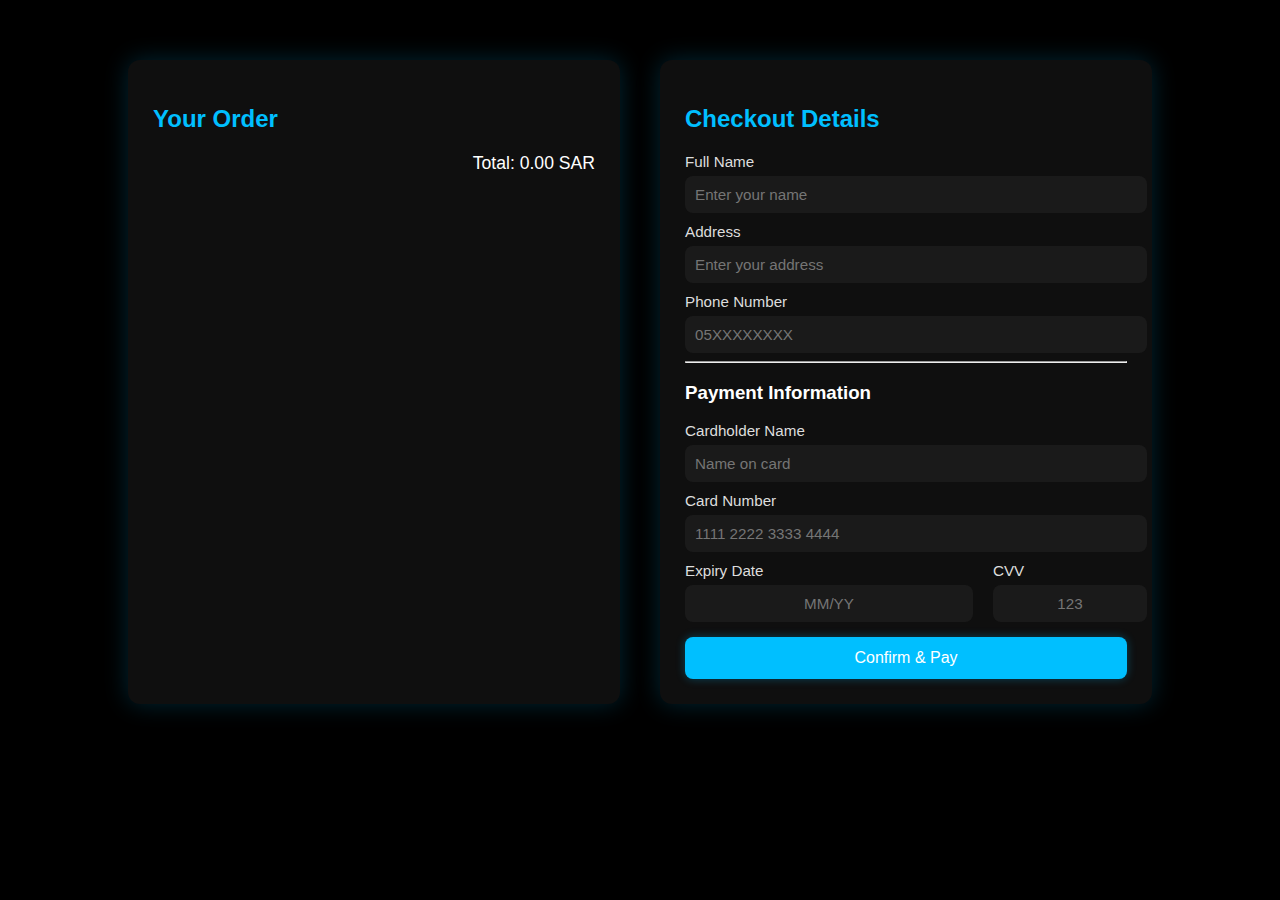
<file: docs/checkout.html>
<!DOCTYPE html>
<html lang="en">

<head>
    <meta charset="UTF-8">
    <meta name="viewport" content="width=device-width, initial-scale=1.0">
    <title>TechNest | Checkout</title>
    <link rel="stylesheet" href="assets/css/checkout.css">
</head>

<body>
    <div class="checkout-container">

        <!-- 🛍️ Cart Summary -->
        <div class="cart-summary">
            <h2>Your Order</h2>
            <div class="cart-items" id="cartItems"></div>
            <div class="cart-total">
                <p>Total: <span id="totalPrice">0.00</span> SAR</p>
            </div>
        </div>

        <!-- 💳 Checkout Form -->
        <div class="user-info">
            <h2>Checkout Details</h2>
            <form id="checkoutForm">
                <label>Full Name</label>
                <input type="text" id="name" required placeholder="Enter your name">

                <label>Address</label>
                <input type="text" id="address" required placeholder="Enter your address">

                <label>Phone Number</label>
                <input type="text" id="phone" required placeholder="05XXXXXXXX">

                <hr>

                <h3>Payment Information</h3>
                <label>Cardholder Name</label>
                <input type="text" id="cardName" required placeholder="Name on card">

                <label>Card Number</label>
                <input type="text" id="cardNumber" required maxlength="16" placeholder="1111 2222 3333 4444">
                <div class="card-inline">
                    <div class="expiry">
                        <label for="expDate">Expiry Date</label>
                        <input type="text" id="expDate" placeholder="MM/YY" maxlength="5" required>
                    </div>
                    <div class="cvv">
                        <label for="cvv">CVV</label>
                        <input type="text" id="cvv" placeholder="123" maxlength="3" required>
                    </div>
                </div>



                <button type="submit" class="checkout-btn">Confirm & Pay</button>
            </form>
        </div>
    </div>

    <!-- ✅ Popup -->
    <div id="successPopup" class="custom-popup hidden">
        <div class="popup-box">
            <span class="popup-icon">✅</span>
            <h3>Payment Successful!</h3>
            <p>Thank you for shopping with <strong>TechNest</strong> 💙</p>
        </div>
    </div>

    <script src="assets/js/checkout.js"></script>
</body>

</html>
</file>
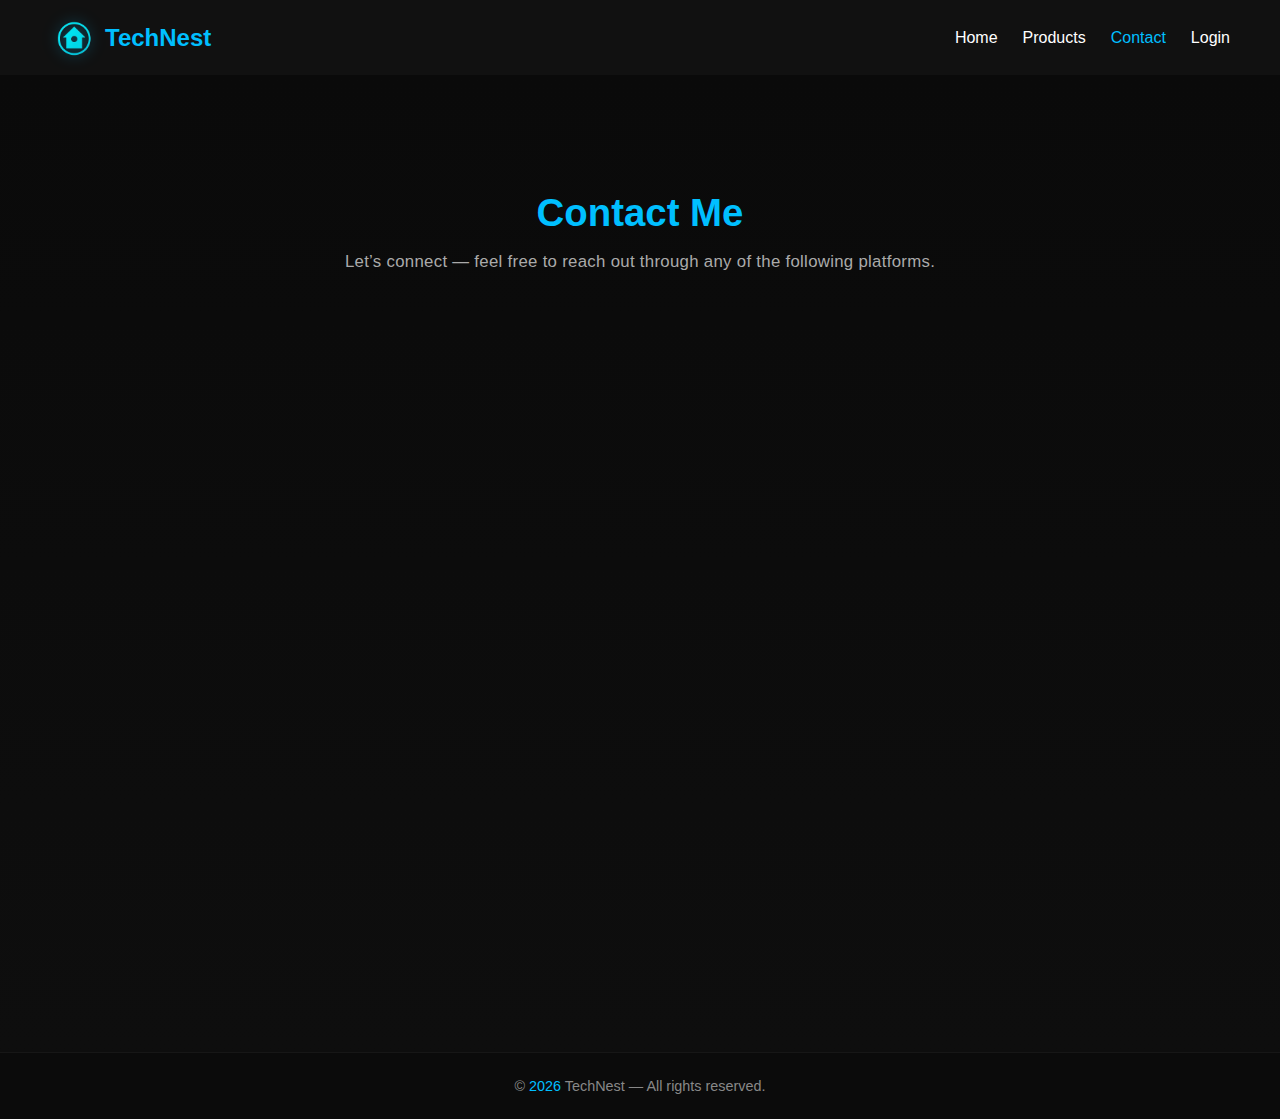
<file: docs/contact.html>
<!DOCTYPE html>
<html lang="en">
<head>
  <meta charset="UTF-8" />
  <meta name="viewport" content="width=device-width, initial-scale=1.0" />
  <title>Contact | TechNest</title>
  <link rel="stylesheet" href="assets/css/contact.css" />
  <link
    rel="stylesheet"
    href="https://cdnjs.cloudflare.com/ajax/libs/font-awesome/6.5.0/css/all.min.css"
  />
</head>
<body>
  <header>
    <nav class="navbar">
      <div class="logo">
        <img src="assets/images/logo.png" alt="TechNest Logo" />
        <span>TechNest</span>
      </div>
      <ul class="nav-links">
        <li><a href="index.html">Home</a></li>
        <li><a href="index.html#products">Products</a></li>
        <li><a href="contact.html" class="active">Contact</a></li>
        <li><a href="login.html">Login</a></li>
      </ul>
    </nav>
  </header>

  <section class="contact-section">
    <h1>Contact Me</h1>
    <p class="subtitle">
      Let’s connect — feel free to reach out through any of the following platforms.
    </p>

    <div class="contact-container">
      <div class="contact-card">
        <i class="fa-brands fa-github"></i>
        <h3>GitHub</h3>
        <a href="https://github.com/SaraAljuraybah" target="_blank">@SaraAljuraybah</a>
      </div>

      <div class="contact-card">
        <i class="fa-brands fa-linkedin"></i>
        <h3>LinkedIn</h3>
        <a href="http://linkedin.com/in/sara-aljuraybah-aa746227a" target="_blank">SaraAljuraybah</a>
      </div>

      <div class="contact-card">
        <i class="fa-brands fa-x-twitter"></i>
        <h3>X</h3>
        <a href="https://x.com/TShlwn" target="_blank">@TShlwn</a>
      </div>

      <div class="contact-card">
        <i class="fa-solid fa-envelope"></i>
        <h3>Email</h3>
        <p>Saraaljrebah1@gmail.com</p>
      </div>

      <div class="contact-card">
        <i class="fa-solid fa-phone"></i>
        <h3>Phone</h3>
        <p>+966 55 000 0000</p>
      </div>
    </div>
  </section>

  <footer class="tn-footer">
    <div class="tn-copy">
      © <span id="year"></span> TechNest — All rights reserved.
    </div>
  </footer>

  <script>
    document.getElementById("year").textContent = new Date().getFullYear();
  </script>
</body>
</html>
</file>
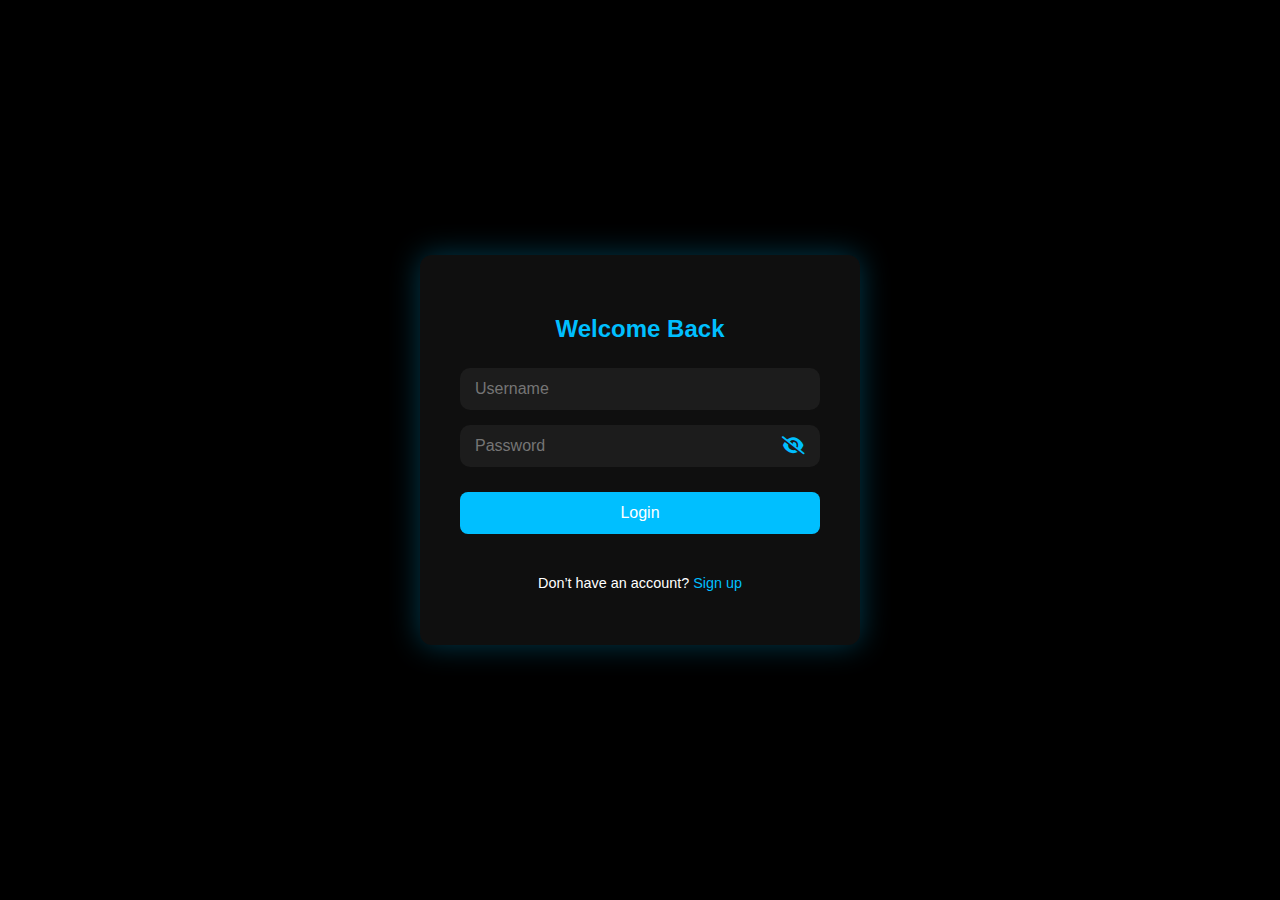
<file: docs/login.html>
<!DOCTYPE html>
<html lang="en">

<head>
    <meta charset="UTF-8" />
    <meta name="viewport" content="width=device-width, initial-scale=1.0" />
    <title>TechNest | Login</title>
    <link rel="stylesheet" href="assets/css/login.css" />
    <link rel="stylesheet" href="https://cdnjs.cloudflare.com/ajax/libs/font-awesome/6.5.0/css/all.min.css">
</head>

<body>
    <div class="login-container">
        <h2>Welcome Back</h2>
        <form id="loginForm">
            <div class="input-wrapper">
                <input type="text" id="username" name="username" placeholder="Username" required />
            </div>

            <div class="input-wrapper">
                <input type="password" id="password" name="password" placeholder="Password" required />
                <span id="togglePassword"><i class="fa-solid fa-eye-slash"></i></span>
            </div>

            <button type="submit">Login</button>
            <p id="errorMessage" class="error-message"></p>
        </form>

        <p>Don’t have an account? <a href="signup.html">Sign up</a></p>
    </div>

    <script src="assets/js/login.js"></script>
</body>

</html>
</file>
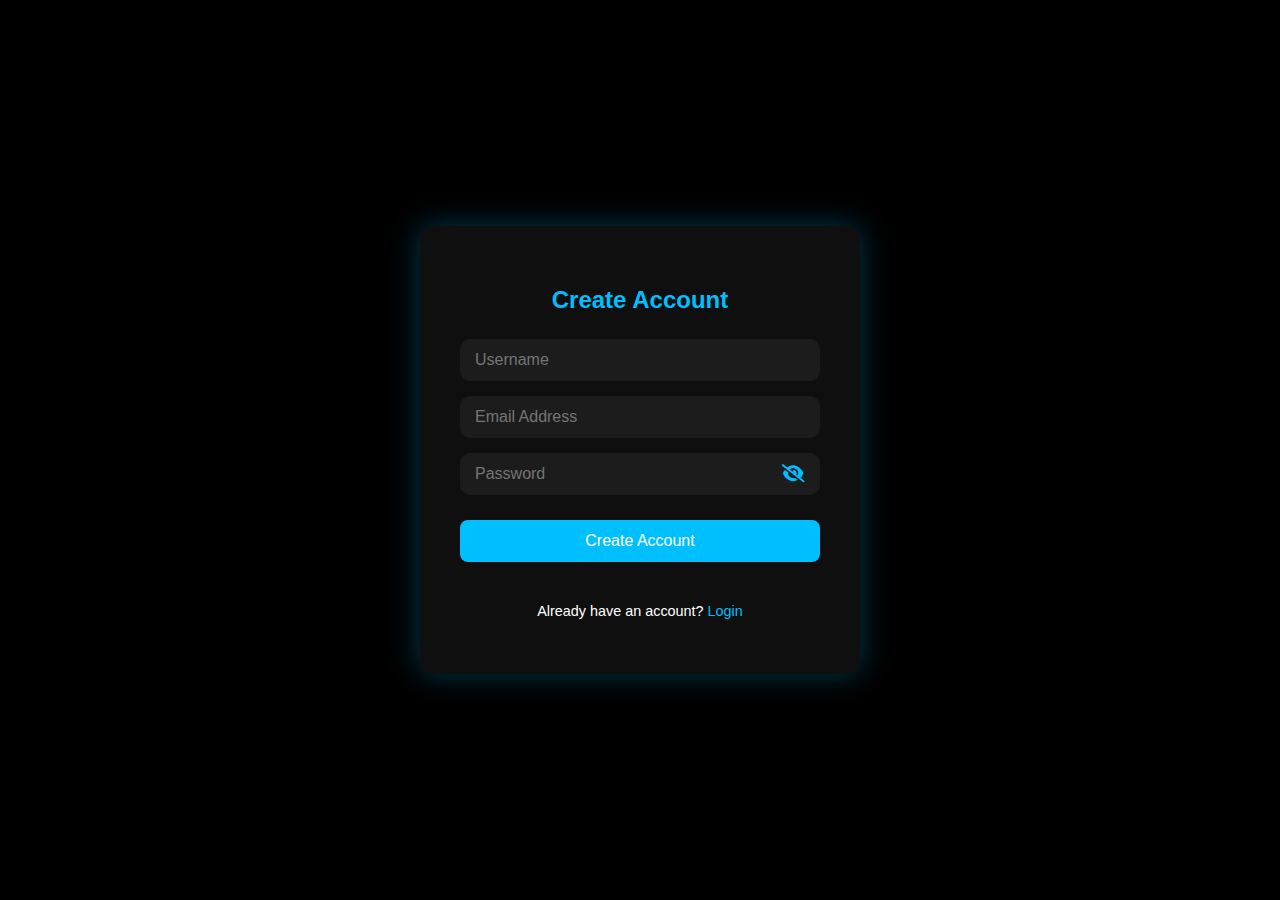
<file: docs/signup.html>
<!DOCTYPE html>
<html lang="en">
<head>
  <meta charset="UTF-8" />
  <meta name="viewport" content="width=device-width, initial-scale=1.0" />
  <title>TechNest | Sign Up</title>
  <link rel="stylesheet" href="assets/css/signup.css" />
  <link rel="stylesheet" href="https://cdnjs.cloudflare.com/ajax/libs/font-awesome/6.5.0/css/all.min.css">
</head>

<body>
  <div class="signup-container">
    <h2>Create Account</h2>

    <!-- ✅ أضفنا method POST للتأكد أنه يرسل بيانات -->
<form id="signupForm" action="http://localhost/technest/backend/signup.php" method="POST">

      <!-- ✅ Username -->
      <div class="input-wrapper">
        <input 
          type="text" 
          id="username" 
          name="username" 
          placeholder="Username" 
          required 
        />
      </div>

      <!-- ✅ Email -->
      <div class="input-wrapper">
        <input 
          type="email" 
          id="email" 
          name="email" 
          placeholder="Email Address" 
          required 
        />
      </div>

      <!-- ✅ Password -->
      <div class="input-wrapper">
        <input 
          type="password" 
          id="password" 
          name="password" 
          placeholder="Password" 
          required 
        />
        <span id="togglePassword">
          <i class="fa-solid fa-eye-slash"></i>
        </span>
      </div>

      <!-- ✅ زر التسجيل -->
      <button type="submit" name="submit">Create Account</button>

      <!-- ✅ رسالة الخطأ -->
      <p id="errorMessage" class="error-message"></p>
    </form>

    <p>Already have an account? <a href="login.html">Login</a></p>
  </div>

  <script src="assets/js/signup.js"></script>
</body>
</html>
</file>
<file: docs/assets/css/checkout.css>
body {
  font-family: 'Poppins', sans-serif;
  background: #000;
  color: #fff;
  margin: 0;
  padding: 0;
  display: flex;
  justify-content: center;
  align-items: flex-start;
  min-height: 100vh;
}

.checkout-container {
  display: flex;
  gap: 40px;
  margin-top: 60px;
  width: 80%;
  max-width: 1100px;
}

.cart-summary,
.user-info {
  flex: 1;
  background: #0f0f0f;
  border-radius: 12px;
  padding: 25px;
  box-shadow: 0 0 25px rgba(0, 191, 255, 0.2);
}

.cart-summary h2,
.user-info h2 {
  color: #00bfff;
  margin-bottom: 20px;
}

.cart-item {
  display: flex;
  align-items: center;
  margin-bottom: 15px;
  border-bottom: 1px solid #222;
  padding-bottom: 10px;
}

.cart-item img {
  width: 70px;
  height: 70px;
  border-radius: 8px;
  margin-right: 15px;
  object-fit: cover;
}

.cart-total {
  font-size: 1.1rem;
  text-align: right;
}

label {
  display: block;
  margin-top: 10px;
  font-size: 0.95rem;
  color: #ddd;
}

input {
  width: 100%;
  padding: 10px;
  margin-top: 6px;
  border-radius: 8px;
  border: none;
  background: #1a1a1a;
  color: #fff;
  font-size: 0.95rem;
}

input:focus {
  outline: 2px solid #00bfff;
}

.checkout-btn {
  width: 100%;
  padding: 12px;
  margin-top: 15px;
  background: #00bfff;
  border: none;
  border-radius: 8px;
  color: #fff;
  font-size: 1rem;
  font-weight: 500;
  cursor: pointer;
  transition: all 0.3s ease;
  box-shadow: 0 0 10px rgba(0, 191, 255, 0.3);
}

.checkout-btn:hover {
  background: #009fdd;
  transform: translateY(-2px);
  box-shadow: 0 0 15px rgba(0, 191, 255, 0.5);
}

/* 🎉 Popup */
.custom-popup {
  position: fixed;
  top: 50%;
  left: 50%;
  transform: translate(-50%, -50%);
  background: rgba(15, 15, 15, 0.95);
  padding: 25px 40px;
  border-radius: 12px;
  box-shadow: 0 0 25px rgba(0, 191, 255, 0.5);
  text-align: center;
  color: #fff;
  z-index: 9999;
  opacity: 0;
  pointer-events: none;
  transition: opacity 0.4s ease;
}

.custom-popup.show {
  opacity: 1;
  pointer-events: auto;
}

.popup-icon {
  font-size: 2rem;
  color: #00bfff;
  display: block;
  margin-bottom: 10px;
}

.popup-box h3 {
  color: #00bfff;
  margin: 0;
}

.hidden {
  display: none;
}
.card-inline {
  display: flex;
  justify-content: space-between;
  align-items: flex-end;
  gap: 40px; /* زيدنا المسافة بينهم */
}

.card-inline .expiry,
.card-inline .cvv {
  display: flex;
  flex-direction: column;
}

.card-inline .expiry {
  flex: 2; /* Expiry أكبر */
}

.card-inline .cvv {
  flex: 1; /* CVV أصغر */
}

.card-inline input {
  width: 100%;
  text-align: center;
}
</file>
<file: docs/assets/css/contact.css>
/* ===== General Page Style ===== */
body {
  margin: 0;
  font-family: 'Poppins', sans-serif;
  background-color: #0a0a0a;
  color: #fff;
}

/* ===== Navbar ===== */
header {
  background-color: #111;
  padding: 15px 50px;
}

.navbar {
  display: flex;
  justify-content: space-between;
  align-items: center;
}

.logo {
  display: flex;
  align-items: center;
  gap: 10px;
  font-size: 1.5rem;
  font-weight: 700;
  color: #00bfff;
}

.logo img {
  width: 45px;
  height: 45px;
  object-fit: contain;
  filter: drop-shadow(0 0 8px rgba(0, 191, 255, 0.4));
}

.nav-links {
  list-style: none;
  display: flex;
  gap: 25px;
  margin: 0;
  padding: 0;
}

.nav-links a {
  color: white;
  text-decoration: none;
  font-weight: 500;
  transition: 0.3s;
}

.nav-links a:hover,
.nav-links .active {
  color: #00bfff;
}

/* ===== Contact Section ===== */
.contact-section {
  text-align: center;
  padding: 90px 20px 100px;
  background: linear-gradient(to bottom, #0a0a0a, #0e0e0e);
}

.contact-section h1 {
  font-size: 2.4rem;
  color: #00bfff;
  margin-bottom: 10px;
}

.contact-section .subtitle {
  color: #aaa;
  font-size: 1.05rem;
  margin-bottom: 60px;
  letter-spacing: 0.3px;
}

/* ===== Contact Cards Layout ===== */
.contact-container {
  display: grid;
  grid-template-columns: repeat(3, 1fr);
  gap: 40px 40px;
  max-width: 1000px;
  margin: 0 auto;
  justify-items: center;
  align-items: start;
}

/* 🎯 أول ثلاث كروت بالصف الأول */
.contact-card:nth-child(1),
.contact-card:nth-child(2),
.contact-card:nth-child(3) {
  grid-row: 1;
}

/* 🎯 Email وPhone في الصف الثاني */
.contact-card:nth-child(4),
.contact-card:nth-child(5) {
  grid-row: 2;
}

/* ✨ Email بالمنتصف */
.contact-card:nth-child(4) {
  grid-column: 2;
}

/* ✨ Phone على يمينها */
.contact-card:nth-child(5) {
  grid-column: 3;
  transform: translateX(-165px);
}

/* ===== Individual Card ===== */
.contact-card {
  background-color: #111;
  border-radius: 16px;
  padding: 35px 20px;
  text-align: center;
  width: 100%;
  max-width: 280px;
  min-height: 220px;
  display: flex;
  flex-direction: column;
  justify-content: center;
  align-items: center;
  box-shadow: 0 0 15px rgba(0, 191, 255, 0.1);
  transition: all 0.3s ease;
}

/* ✅ Hover بدون طيران */
.contact-card:hover {
  transform: scale(1.05);
  box-shadow: 0 0 25px rgba(0, 191, 255, 0.3);
}

/* خاص لـ Phone حتى ما يطيح مكانه */
.contact-card:nth-child(5):hover {
  transform: scale(1.05) translateX(-165px);
}

/* ===== Icon & Text ===== */
.contact-card i {
  font-size: 2.2rem;
  color: #00bfff;
  margin-bottom: 15px;
  transition: transform 0.3s ease;
}

.contact-card:hover i {
  transform: scale(1.15);
}

.contact-card h3 {
  color: #fff;
  font-weight: 600;
  margin-bottom: 6px;
}

.contact-card a,
.contact-card p {
  color: #bbb;
  font-size: 0.95rem;
  text-decoration: none;
  transition: color 0.3s;
}

.contact-card a:hover {
  color: #00bfff;
}

/* ===== Footer ===== */
.tn-footer {
  background-color: #0b0b0b;
  padding: 25px 0;
  text-align: center;
  color: #888;
  font-size: 0.9rem;
  border-top: 1px solid rgba(255, 255, 255, 0.05);
}

.tn-footer span {
  color: #00bfff;
}

/* ===== Animation ===== */
@keyframes fadeUp {
  0% {
    opacity: 0;
    transform: translateY(30px);
  }
  100% {
    opacity: 1;
    transform: translateY(0);
  }
}

.contact-card {
  opacity: 0;
  animation: fadeUp 0.8s ease forwards;
}

.contact-card:nth-child(1) { animation-delay: 0.2s; }
.contact-card:nth-child(2) { animation-delay: 0.3s; }
.contact-card:nth-child(3) { animation-delay: 0.4s; }
.contact-card:nth-child(4) { animation-delay: 0.5s; }
.contact-card:nth-child(5) { animation-delay: 0.6s; }

/* ===== Responsive ===== */
@media (max-width: 768px) {
  .contact-container {
    grid-template-columns: 1fr 1fr;
  }

  .contact-card:nth-child(5) {
    transform: none;
  }
}

@media (max-width: 500px) {
  .contact-container {
    grid-template-columns: 1fr;
  }

  .contact-card:nth-child(5) {
    transform: none;
  }
}
</file>
<file: docs/assets/css/login.css>
/* General page style */
body {
  font-family: 'Poppins', sans-serif;
  background-color: #000;
  color: #fff;
  display: flex;
  justify-content: center;
  align-items: center;
  height: 100vh;
  margin: 0;
}

/* Login box */
.login-container {
  background-color: #0f0f0f;
  padding: 40px;
  border-radius: 12px;
  box-shadow: 0 0 30px rgba(0, 191, 255, 0.3);
  text-align: center;
  width: 360px;
}

.login-container h2 {
  color: #00bfff;
  margin-bottom: 25px;
}

/* ================= Unified Input Wrapper ================= */
.input-wrapper {
  position: relative;
  display: flex;
  align-items: center;
  width: 100%;
}

.input-wrapper input {
  width: 100%;
  padding: 12px 45px 12px 15px;
  border: none;
  border-radius: 10px;
  background-color: #1c1c1c;
  color: #fff;
  font-size: 16px;
  outline: none;
  box-sizing: border-box;
  transition: box-shadow 0.3s ease;
}

/* Smooth glow on focus */
.input-wrapper input:focus {
  box-shadow: 0 0 8px #00bfff;
}

/* Eye icon inside password field */
#togglePassword {
  position: absolute;
  right: 15px;
  cursor: pointer;
  color: #00bfff;
  font-size: 18px;
  display: flex;
  align-items: center;
  justify-content: center;
  transition: color 0.3s ease;
}

#togglePassword:hover {
  color: #33ccff;
}

/* Login button */
button {
  width: 100%;
  padding: 12px;
  margin-top: 10px;
  background-color: #00bfff;
  border: none;
  border-radius: 8px;
  font-size: 1rem;
  color: #fff;
  cursor: pointer;
  transition: 0.3s;
}

button:hover {
  background-color: #009fdd;
}

/* Error message */
.error-message {
  color: #ff4d4d;
  font-size: 0.9rem;
  margin-top: 8px;
  text-align: center;
  min-height: 18px;
  transition: 0.3s ease;
}

/* Signup link */
p {
  margin-top: 15px;
  font-size: 0.9rem;
}

a {
  color: #00bfff;
  text-decoration: none;
}

a:hover {
  text-decoration: underline;
}
/* Add spacing between input fields */
.input-wrapper:not(:last-child) {
  margin-bottom: 15px; /* Adjust spacing as needed */
}
</file>
<file: docs/assets/css/signup.css>
/* General page style */
body {
  font-family: 'Poppins', sans-serif;
  background-color: #000;
  color: #fff;
  display: flex;
  justify-content: center;
  align-items: center;
  height: 100vh;
  margin: 0;
}

/* Signup box */
.signup-container {
  background-color: #0f0f0f;
  padding: 40px;
  border-radius: 12px;
  box-shadow: 0 0 30px rgba(0, 191, 255, 0.3);
  text-align: center;
  width: 360px;
}

.signup-container h2 {
  color: #00bfff;
  margin-bottom: 25px;
}

/* ================= Unified Input Wrapper ================= */
.input-wrapper {
  position: relative;
  display: flex;
  align-items: center;
  width: 100%;
  margin-bottom: 15px;
}

.input-wrapper input {
  width: 100%;
  padding: 12px 45px 12px 15px;
  border: none;
  border-radius: 10px;
  background-color: #1c1c1c;
  color: #fff;
  font-size: 16px;
  outline: none;
  box-sizing: border-box;
  transition: box-shadow 0.3s ease;
}

.input-wrapper input:focus {
  box-shadow: 0 0 8px #00bfff;
}

/* Eye icons */
#togglePassword, #toggleConfirmPassword {
  position: absolute;
  right: 15px;
  cursor: pointer;
  color: #00bfff;
  font-size: 18px;
  display: flex;
  align-items: center;
  justify-content: center;
  transition: color 0.3s ease;
}

#togglePassword:hover,
#toggleConfirmPassword:hover {
  color: #33ccff;
}

/* Button */
button {
  width: 100%;
  padding: 12px;
  margin-top: 10px;
  background-color: #00bfff;
  border: none;
  border-radius: 8px;
  font-size: 1rem;
  color: #fff;
  cursor: pointer;
  transition: 0.3s;
}

button:hover {
  background-color: #009fdd;
}

/* Error message */
.error-message {
  color: #ff4d4d;
  font-size: 0.9rem;
  margin-top: 8px;
  text-align: center;
  min-height: 18px;
  transition: 0.3s ease;
}

/* Bottom text */
p {
  margin-top: 15px;
  font-size: 0.9rem;
}

a {
  color: #00bfff;
  text-decoration: none;
}

a:hover {
  text-decoration: underline;
}
</file>
